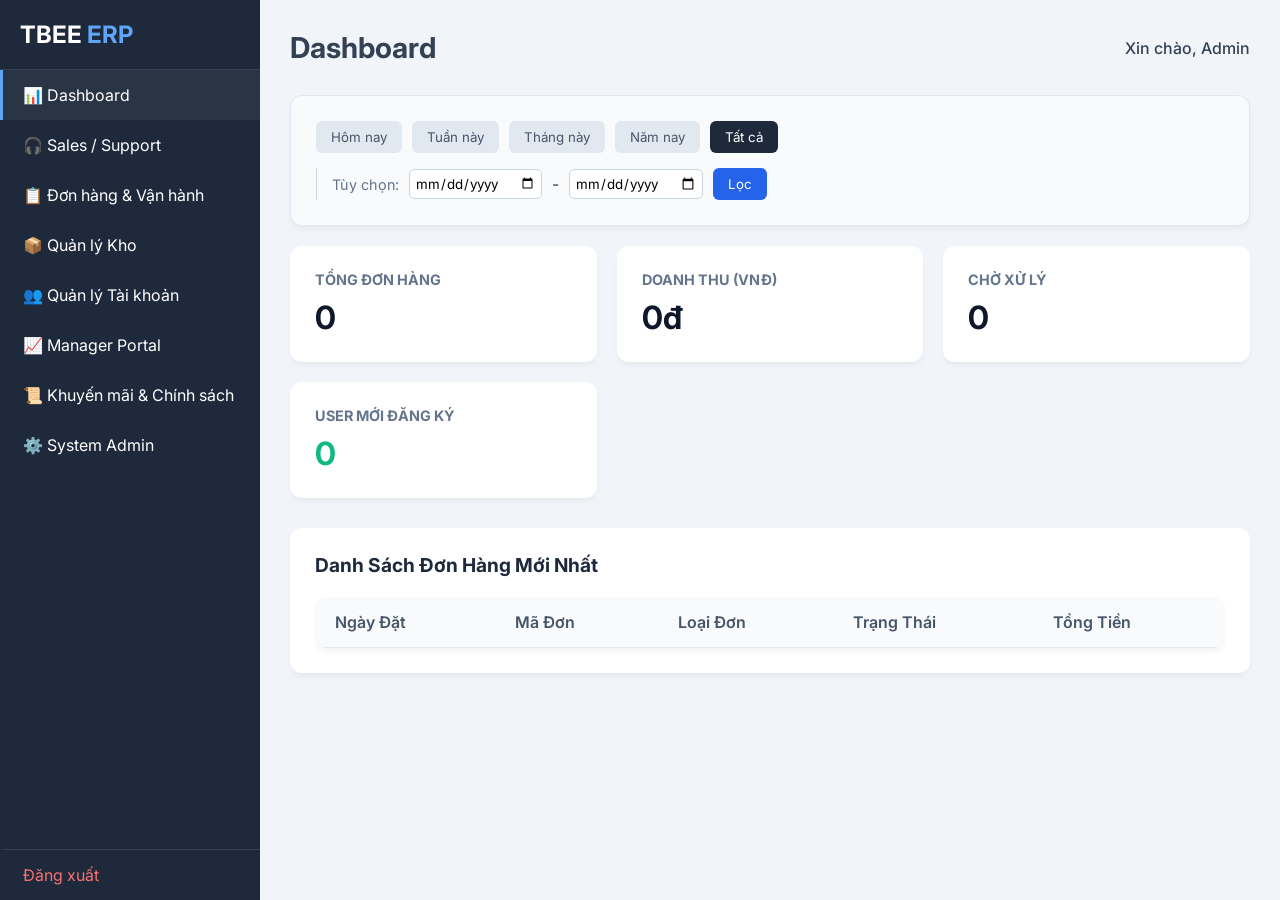
<file: frontend/admin.html>
﻿<!DOCTYPE html>
<html lang="vi">

<head>
    <meta charset="UTF-8">
    <title>TBEE Admin Portal | ERP System</title>
    <style>
        @import url('https://fonts.googleapis.com/css2?family=Inter:wght@300;400;500;600;700&display=swap');

        :root {
            --bg: #f1f5f9;
            --sidebar: #1e293b;
            --accent: #2563eb;
            --text: #334155;
        }

        * {
            margin: 0;
            padding: 0;
            box-sizing: border-box;
            font-family: 'Inter', sans-serif;
        }

        body {
            display: flex;
            height: 100vh;
            background: var(--bg);
            color: var(--text);
        }

        .sidebar {
            width: 260px;
            background: var(--sidebar);
            color: white;
            display: flex;
            flex-direction: column;
        }

        .logo {
            padding: 20px;
            font-size: 1.5rem;
            font-weight: 700;
            border-bottom: 1px solid rgba(255, 255, 255, 0.1);
        }

        .logo span {
            color: #60a5fa;
        }

        .nav-item {
            padding: 15px 20px;
            cursor: pointer;
            transition: 0.2s;
            border-left: 3px solid transparent;
        }

        .nav-item:hover,
        .nav-item.active {
            background: rgba(255, 255, 255, 0.05);
            border-left-color: #60a5fa;
        }

        .main {
            flex: 1;
            padding: 30px;
            overflow-y: auto;
        }

        .header {
            display: flex;
            justify-content: space-between;
            margin-bottom: 30px;
        }

        .header h1 {
            font-size: 1.8rem;
        }

        .user-info {
            display: flex;
            align-items: center;
            gap: 10px;
            font-weight: 500;
        }

        .section {
            display: none;
        }

        .section.active {
            display: block;
        }

        .grid {
            display: grid;
            grid-template-columns: repeat(auto-fit, minmax(300px, 1fr));
            gap: 20px;
            margin-bottom: 30px;
        }

        .card {
            background: white;
            padding: 25px;
            border-radius: 12px;
            box-shadow: 0 4px 6px -1px rgba(0, 0, 0, 0.05);
        }

        .card h3 {
            font-size: 0.9rem;
            color: #64748b;
            text-transform: uppercase;
            margin-bottom: 10px;
        }

        .card .value {
            font-size: 2rem;
            font-weight: 700;
            color: #0f172a;
        }

        table {
            width: 100%;
            background: white;
            border-radius: 12px;
            border-collapse: collapse;
            overflow: hidden;
            box-shadow: 0 4px 6px -1px rgba(0, 0, 0, 0.05);
        }

        th,
        td {
            padding: 15px 20px;
            text-align: left;
            border-bottom: 1px solid #e2e8f0;
        }

        th {
            background: #f8fafc;
            font-weight: 600;
            color: #475569;
        }

        .badge {
            padding: 5px 10px;
            border-radius: 20px;
            font-size: 0.8rem;
            font-weight: 600;
        }

        .btn {
            padding: 6px 12px;
            background: var(--accent);
            color: white;
            border: none;
            border-radius: 6px;
            cursor: pointer;
        }
    </style>
</head>

<body>
    <div class="sidebar">
        <div class="logo">TBEE <span>ERP</span></div>
        <div class="nav-item active" id="nav-dashboard" onclick="switchTab('dashboard')">📊 Dashboard</div>
        <div class="nav-item" id="nav-sales" onclick="switchTab('sales')">🎧 Sales / Support</div>
        <div class="nav-item" id="nav-ops" onclick="switchTab('ops')">📋 Đơn hàng & Vận hành</div>
        <div class="nav-item" id="nav-inventory" onclick="switchTab('inventory')">📦 Quản lý Kho</div>
        <div class="nav-item" id="nav-users" onclick="switchTab('users')">👥 Quản lý Tài khoản</div>
        <div class="nav-item" id="nav-manager" onclick="switchTab('manager')">📈 Manager Portal</div>
        <div class="nav-item" id="nav-policies" onclick="switchTab('policies')">📜 Khuyến mãi & Chính sách</div>
        <div class="nav-item" id="nav-sysadmin" onclick="switchTab('sysadmin')">⚙️ System Admin</div>
        <div class="nav-item" onclick="logout()"
            style="margin-top: auto; border-top: 1px solid rgba(255,255,255,0.1); color: #f87171;">Đăng xuất</div>
    </div>

    <div class="main">
        <div class="header">
            <h1 id="pageTitle">Dashboard</h1>
            <div class="user-info" id="userInfoText">Xin chào, Admin</div>
        </div>

        <div id="dashboard" class="section active">
            <div class="card"
                style="margin-bottom: 20px; display: flex; flex-wrap: wrap; gap: 15px; align-items: center; background: #f8fafc; border: 1px solid #e2e8f0;">
                <div style="display: flex; gap: 10px;" id="dashboardFilterBtns">
                    <button class="btn" style="background: #e2e8f0; color: #475569; padding: 8px 15px;"
                        onclick="filterDashboard('1d', this)">Hôm nay</button>
                    <button class="btn" style="background: #e2e8f0; color: #475569; padding: 8px 15px;"
                        onclick="filterDashboard('1w', this)">Tuần này</button>
                    <button class="btn" style="background: #e2e8f0; color: #475569; padding: 8px 15px;"
                        onclick="filterDashboard('1m', this)">Tháng này</button>
                    <button class="btn" style="background: #e2e8f0; color: #475569; padding: 8px 15px;"
                        onclick="filterDashboard('1y', this)">Năm nay</button>
                    <button class="btn" style="background: #1e293b; color: white; padding: 8px 15px;"
                        onclick="filterDashboard('all', this)">Tất cả</button>
                </div>
                <div
                    style="display: flex; align-items: center; gap: 10px; border-left: 1px solid #cbd5e1; padding-left: 15px;">
                    <span style="font-size: 0.9rem; color: #64748b;">Tùy chọn:</span>
                    <input type="date" id="filterStart"
                        style="padding: 5px; border-radius: 5px; border: 1px solid #cbd5e1;">
                    <span>-</span>
                    <input type="date" id="filterEnd"
                        style="padding: 5px; border-radius: 5px; border: 1px solid #cbd5e1;">
                    <button class="btn" style="background: #2563eb; color: white; padding: 8px 15px;"
                        onclick="filterDashboard('custom', this)">Lọc</button>
                </div>
            </div>

            <div class="grid">
                <div class="card">
                    <h3>Tổng Đơn Hàng</h3>
                    <div class="value" id="totalOrders">0</div>
                </div>
                <div class="card">
                    <h3>Doanh Thu (VNĐ)</h3>
                    <div class="value" id="totalRevenue">0đ</div>
                </div>
                <div class="card">
                    <h3>Chờ Xử Lý</h3>
                    <div class="value" id="pendingOrders">0</div>
                </div>
                <div class="card">
                    <h3>User Mới Đăng Ký</h3>
                    <div class="value" id="newUsersCount" style="color: #10b981;">0</div>
                </div>
            </div>

            <div class="card">
                <h2 style="margin-bottom: 20px; font-size: 1.2rem; color: #1e293b;">Danh Sách Đơn Hàng Mới Nhất</h2>
                <table>
                    <thead>
                        <tr>
                            <th>Ngày Đặt</th>
                            <th>Mã Đơn</th>
                            <th>Loại Đơn</th>
                            <th>Trạng Thái</th>
                            <th>Tổng Tiền</th>
                        </tr>
                    </thead>
                    <tbody id="dashboardOrderTable">
                    </tbody>
                </table>
            </div>
        </div>

        <div id="sales" class="section"></div>
        <div id="ops" class="section"></div>
        <div id="inventory" class="section"></div>
        <div id="users" class="section"></div>
        <div id="manager" class="section"></div>
        <div id="policies" class="section"></div>
        
        <div id="sysadmin" class="section">
            <div class="grid">
                <div class="card">
                    <h2>Cấu Hình Thanh Toán (ACB API)</h2>
                    <div style="margin-top: 15px;">
                        <div class="form-group" style="margin-bottom: 10px;">
                            <label style="display: block; font-size: 0.9rem; margin-bottom: 5px;">Số Tài Khoản Nhận
                                Tiền</label>
                            <input type="text" id="configAcbAccount" value="23128301"
                                style="width: 100%; padding: 8px; border: 1px solid #cbd5e1; border-radius: 4px;">
                        </div>
                        <div class="form-group" style="margin-bottom: 15px;">
                            <label style="display: block; font-size: 0.9rem; margin-bottom: 5px;">Trạng Thái Polling
                                API</label>
                            <select id="configAcbStatus"
                                style="width: 100%; padding: 8px; border: 1px solid #cbd5e1; border-radius: 4px;">
                                <option value="ACTIVE">Bật (Active)</option>
                                <option value="MAINTENANCE">Bảo trì (Maintenance)</option>
                            </select>
                        </div>
                        <button class="btn" onclick="saveSysConfig()" style="background: #0f172a; width: 100%;">Lưu Cấu
                            Hình</button>
                    </div>
                </div>
            </div>

            <div class="card" style="grid-column: 1 / -1; margin-top: 20px;">
                <h2>Nhật Ký Thao Tác Hệ Thống (Audit Logs)</h2>
                <div style="max-height: 400px; overflow-y: auto; margin-top: 15px;">
                    <table style="font-size: 0.9rem;">
                        <thead>
                            <tr>
                                <th>Thời Gian</th>
                                <th>Tài Khoản</th>
                                <th>Hành Động</th>
                                <th>Module</th>
                                <th>ID Đối Tượng</th>
                                <th>Chi Tiết</th>
                            </tr>
                        </thead>
                        <tbody id="auditLogTable">
                        </tbody>
                    </table>
                </div>
            </div>
        </div>
    </div>

    <script>
        function switchTab(tabId) {
            document.querySelectorAll('.section').forEach(s => s.classList.remove('active'));
            document.querySelectorAll('.nav-item').forEach(n => n.classList.remove('active'));

            const section = document.getElementById(tabId);
            const nav = document.getElementById(`nav-${tabId}`);

            if (section) section.classList.add('active');
            if (nav) nav.classList.add('active');

            const titles = {
                'dashboard': 'Dashboard', 'sales': 'Sales Portal',
                'ops': 'Operations', 'inventory': 'Quản lý Kho',
                'users': 'Quản lý Tài khoản', 'manager': 'Manager Portal',
                'policies': 'Quản lý Chính sách', 'sysadmin': 'System Admin'
            };
            document.getElementById('pageTitle').innerText = titles[tabId] || 'Admin';

            if (tabId === 'dashboard') {
                if (typeof loadOrders === 'function') loadOrders();
            }

            if (tabId === 'sysadmin') {
                if (typeof loadAuditLogs === 'function') loadAuditLogs();
                if (typeof loadSystemConfigs === 'function') loadSystemConfigs();
            }
        }

        function logout() {
            localStorage.removeItem('jwt_token');
            window.location.href = 'index.html';
        }
    </script>
    <script src="js/sales.js"></script>
    <script src="js/sysadmin.js"></script>
</body>

</html>
</file>
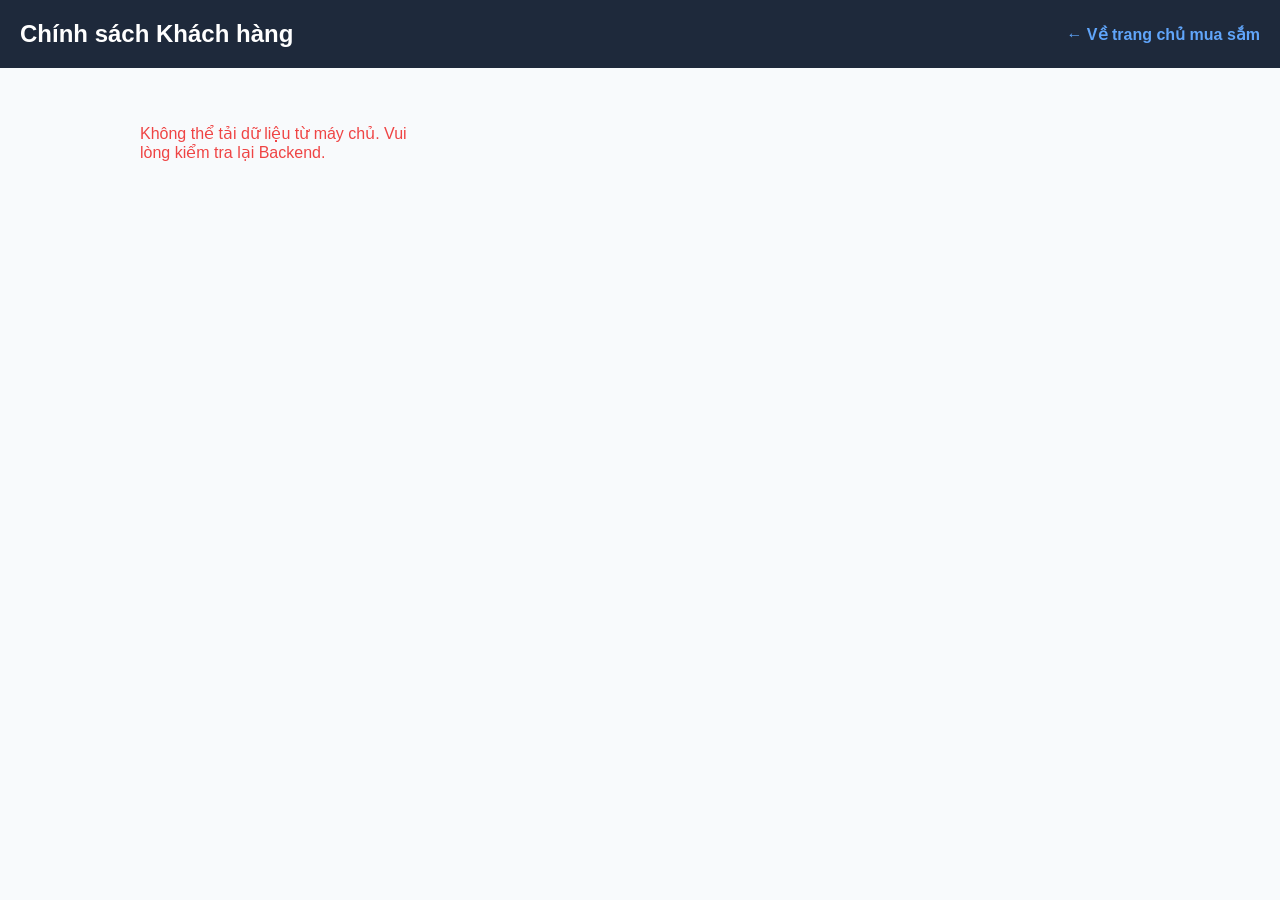
<file: frontend/policies.html>
<!DOCTYPE html>
<html lang="vi">
<head>
    <meta charset="UTF-8">
    <meta name="viewport" content="width=device-width, initial-scale=1.0">
    <title>Chính sách cửa hàng | TBEE Eyewear</title>

    <style>
        body {
            font-family: 'Segoe UI', Tahoma, Geneva, Verdana, sans-serif;
            margin: 0;
            padding: 0;
            background-color: #f8fafc;
            color: #334155;
        }
        header {
            background: #1e293b;
            color: white;
            padding: 20px;
            display: flex;
            justify-content: space-between;
            align-items: center;
        }
        header a {
            color: #60a5fa;
            text-decoration: none;
            font-weight: 600;
        }
        header a:hover {
            text-decoration: underline;
        }
        .policy-container {
            display: flex;
            max-width: 1000px;
            margin: 40px auto;
            gap: 30px;
            padding: 0 20px;
        }
        .policy-sidebar {
            width: 280px;
            flex-shrink: 0;
        }
        .policy-sidebar-item {
            padding: 15px 20px;
            background: white;
            margin-bottom: 10px;
            border-radius: 8px;
            cursor: pointer;
            font-weight: 600;
            color: #475569;
            box-shadow: 0 1px 3px rgba(0,0,0,0.1);
            transition: all 0.2s ease;
        }
        .policy-sidebar-item:hover {
            background: #e2e8f0;
        }
        .policy-sidebar-item.active {
            background: #2563eb;
            color: white;
            box-shadow: 0 4px 6px rgba(37, 99, 235, 0.3);
        }
        .policy-content {
            flex: 1;
            background: white;
            padding: 40px;
            border-radius: 12px;
            box-shadow: 0 4px 6px rgba(0,0,0,0.05);
            min-height: 400px;
        }
        .policy-title {
            font-size: 2rem;
            margin-top: 0;
            margin-bottom: 25px;
            color: #0f172a;
            border-bottom: 2px solid #e2e8f0;
            padding-bottom: 15px;
        }
        .policy-body {
            line-height: 1.8;
            font-size: 1.05rem;
            white-space: pre-wrap;
        }
    </style>
</head>
<body>

<header>
    <h2 style="margin: 0;">Chính sách Khách hàng</h2>
    <a href="index.html">&larr; Về trang chủ mua sắm</a>
</header>

<div class="policy-container">
    <div class="policy-sidebar" id="policySidebar">
        <p style="padding: 20px; color: #64748b;">Đang tải dữ liệu...</p>
    </div>

    <div class="policy-content" id="policyContentWrapper" style="display: none;">
        <h1 class="policy-title" id="policyTitle">Tiêu đề</h1>
        <div class="policy-body" id="policyBody">Nội dung...</div>
    </div>
</div>

<script>
    // Gọi API GET /api/policies mà bạn đã tạo ở C31
    async function loadPolicies() {
        try {
            const response = await fetch('http://localhost:8081/api/policies');
            if (!response.ok) throw new Error("Lỗi mạng: Không thể kết nối tới server");

            const policies = await response.json();
            const sidebar = document.getElementById('policySidebar');
            sidebar.innerHTML = ''; // Xóa chữ "Đang tải dữ liệu..."

            if (!policies || policies.length === 0) {
                sidebar.innerHTML = '<p style="color: #64748b;">Hệ thống chưa cập nhật chính sách nào.</p>';
                return;
            }

            // Lọc ra các chính sách có cờ active = true
            const activePolicies = policies.filter(p => p.active);

            if (activePolicies.length === 0) {
                sidebar.innerHTML = '<p style="color: #64748b;">Chưa có chính sách nào đang được áp dụng.</p>';
                return;
            }

            // Render danh sách menu bên trái
            activePolicies.forEach((policy, index) => {
                const item = document.createElement('div');
                item.className = 'policy-sidebar-item';
                item.innerText = policy.title;

                // Thêm sự kiện click để hiển thị nội dung tương ứng
                item.onclick = () => renderPolicyDetail(policy, item);

                sidebar.appendChild(item);

                // Mặc định tự động bấm (hiển thị) chính sách đầu tiên trong danh sách
                if (index === 0) {
                    renderPolicyDetail(policy, item);
                }
            });

        } catch (error) {
            console.error('Lỗi khi fetch policies:', error);
            document.getElementById('policySidebar').innerHTML = '<p style="color: #ef4444;">Không thể tải dữ liệu từ máy chủ. Vui lòng kiểm tra lại Backend.</p>';
        }
    }

    // Hàm hiển thị nội dung của 1 chính sách cụ thể sang cột bên phải
    function renderPolicyDetail(policy, clickedItem) {
        // Xóa class 'active' ở tất cả các thẻ menu
        document.querySelectorAll('.policy-sidebar-item').forEach(el => {
            el.classList.remove('active');
        });
        // Thêm class 'active' (đổi màu) cho thẻ vừa được click
        if (clickedItem) {
            clickedItem.classList.add('active');
        }

        // Đẩy dữ liệu vào HTML
        document.getElementById('policyContentWrapper').style.display = 'block';
        document.getElementById('policyTitle').innerText = policy.title;
        document.getElementById('policyBody').innerText = policy.content;
    }

    // Tự động chạy hàm loadPolicies khi trang web vừa tải xong
    document.addEventListener('DOMContentLoaded', loadPolicies);
</script>
</body>
</html>
</file>
